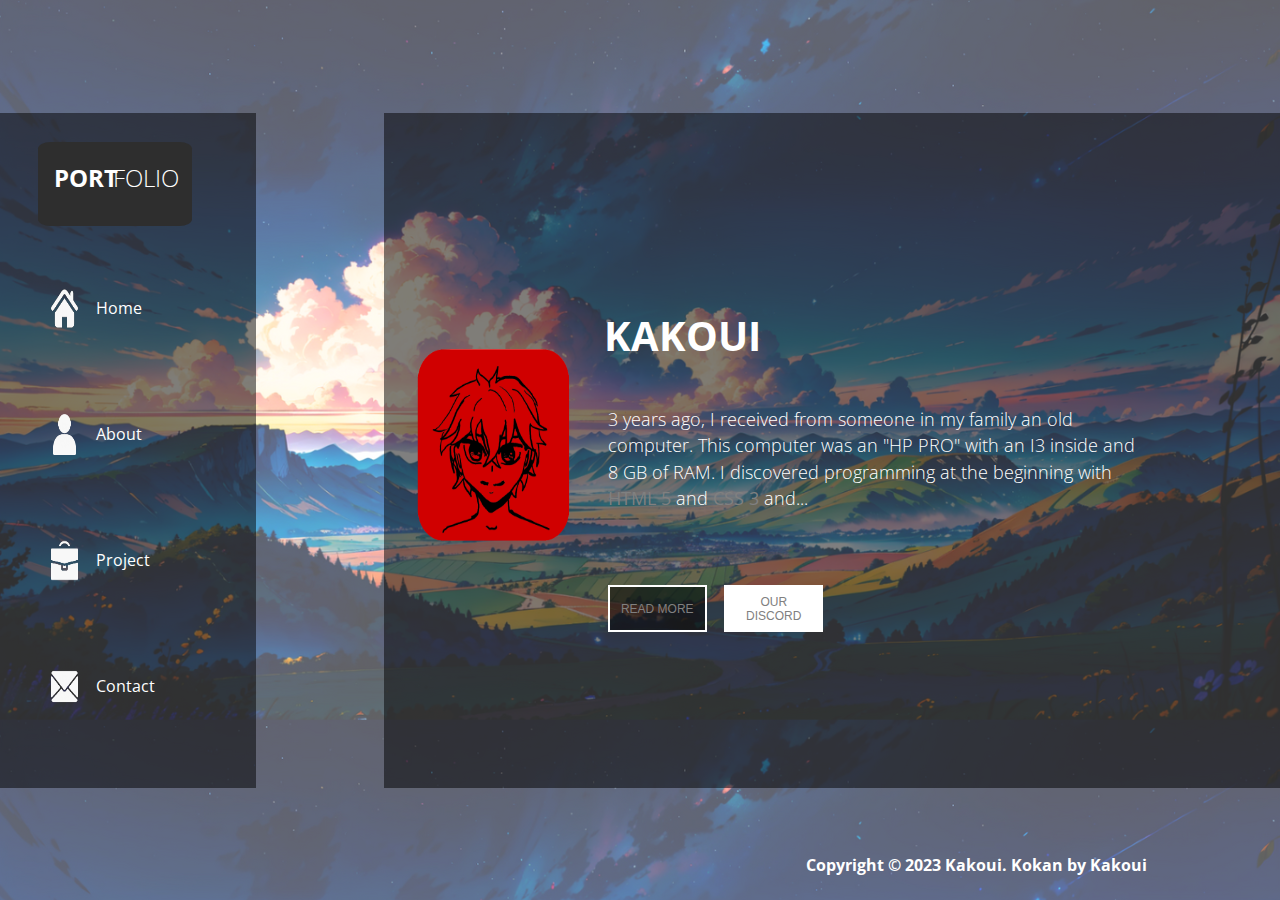
<file: src/index.html>
<!---------- index.html for Portfolio Kakoui ---------->

<!DOCTYPE html>
<html lang="fr">
  <head>
    <meta charset="utf-8" />
    <title>Home - Kakoui</title>

    <link rel="shortcut icon" href="../image/me.ico" type="image/x-icon" />

    <!-- CSS -->

    <link rel="stylesheet" href="../css/style.css" type="text/css" />
    <link rel="stylesheet" href="../css/home.css" type="text/css" />
    <link rel="stylesheet" href="../css/about.css" type="text/css" />
    <link rel="stylesheet" href="../css/project.css" type="text/css" />
    <link rel="stylesheet" href="../css/contact.css" type="text/css" />
    <link
      rel="stylesheet"
      href="../css/resolution_mobile.css"
      type="text/css"
    />

    <!-- Navigation -->

    <nav>
      <ul class="nav_group">
        <li id="home_nav">
          <img
            src="../image/home_icon_white.png"
            height="45%"
            width="21%"
            id="image_home_nav_white"
            alt="home_icon_white.png"
          />
          <img
            src="../image/home_icon_black.png"
            height="45%"
            width="21%"
            id="image_home_nav_black"
            alt="home_icon_black.png"
          />
          <a href="index.html" id="text_home_nav">Home</a>
        </li>
        <li id="about_nav">
          <img
            src="../image/about_icon_white.png"
            height="45%"
            width="21%"
            id="image_about_nav_white"
            alt="about_icon_white.png"
          />
          <a href="about.html" id="text_about_nav">About</a>
        </li>
        <li id="project_nav">
          <img
            src="../image/project_icon_white.png"
            height="45%"
            width="21%"
            id="image_project_nav_white"
            alt="project_icon_white.png"
          />
          <a href="project.html" id="text_project_nav">Project</a>
        </li>
        <li id="contact_nav">
          <img
            src="../image/contact_icon_white.png"
            height="45%"
            width="21%"
            id="image_contact_nav_white"
            alt="contact_icon_white.png"
          />
          <a href="contact.html" id="text_contact_nav">Contact</a>
        </li>
      </ul>
    </nav>
  </head>

  <body>
    <!-- Header -->

    <header>
      <h1 id="title_portfolio">
        <h1 id="title_port">PORT</h1>
        <h1 id="title_folio">FOLIO</h1>
      </h1>
    </header>

    <!-- Article About (Introduction) -->

    <article class="article_kakoui_home">
      <!--TitleOfArticle-->
      <a href="src/about.html"><h1 id="text1_kakoui_home">KAKOUI</h1></a>
      <!--PDP-->
      <img
        id="image1_kakoui_home"
        src="../image/me_ovale.png"
        height="28.5%"
        width="17.5%"
        alt="me_ovale.png"
      />
      <!--TextOfArticle-->
      <h4 id="text2_kakoui_home">
        3 years ago, I received from someone in my family an old computer. This
        computer was an "HP PRO" with an I3 inside and 8 GB of RAM. I discovered
        programming at the beginning with
        <a
          href="https://fr.wikipedia.org/wiki/HTML5"
          style="color: grey; font-weight: normal"
          >HTML 5 </a
        >and
        <a
          href="https://fr.wikipedia.org/wiki/Feuilles_de_style_en_cascade"
          style="color: grey; font-weight: normal"
          >CSS 3</a
        >
        and...
      </h4>
      <!--BUTTON_READMORE-->
      <button id="button_readmore_home" class="btn-black-type">
        <a
          href="about.html"
          style="text-decoration: none; color: grey; font-size: normal"
          >READ MORE</a
        >
      </button>
      <!--BUTTON_DISCORD-->
      <button id="button_discord_home" class="btn-white-type">
        <a
          href="https://discord.gg/e296TW5T4S"
          style="text-decoration: none; color: grey; font-size: normal"
          >OUR DISCORD</a
        >
      </button>
    </article>

    <!-- Footer -->

    <footer>
      <!-- Copyright -->

      <h4 id="copyright_footer">Copyright © 2023 Kakoui. Kokan by Kakoui</h4>
    </footer>

    <!-- JS -->

    <script src="../js/app.js"></script>
  </body>
</html>
</file>
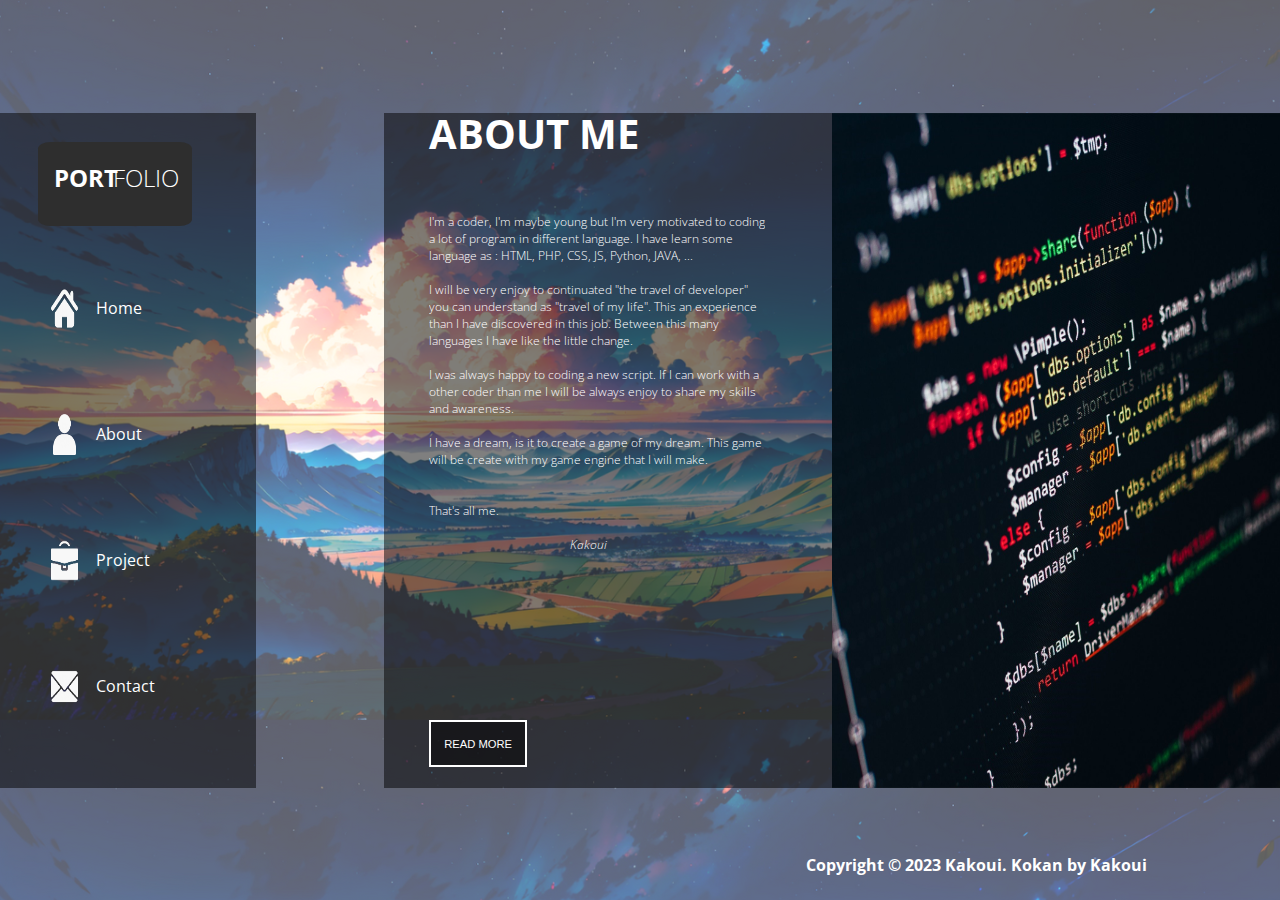
<file: src/about.html>
<!---------- about.html for Portfolio Kakoui ---------->

<!DOCTYPE html>
<html lang="fr">
  <head>
    <meta charset="utf-8" />
    <title>About - Kakoui</title>

    <link rel="shortcut icon" href="../image/me.ico" type="image/x-icon" />

    <!-- CSS -->

    <link rel="stylesheet" href="../css/style.css" type="text/css" />
    <link rel="stylesheet" href="../css/home.css" type="text/css" />
    <link rel="stylesheet" href="../css/about.css" type="text/css" />
    <link rel="stylesheet" href="../css/project.css" type="text/css" />
    <link rel="stylesheet" href="../css/contact.css" type="text/css" />
    <link
      rel="stylesheet"
      href="../css/resolution_mobile.css"
      type="text/css"
    />

    <!-- Navigation -->

    <nav>
      <ul class="nav_group">
        <li id="home_nav">
          <img
            src="../image/home_icon_white.png"
            height="45%"
            width="21%"
            id="image_home_nav"
            alt="home_icon_white.png"
          />
          <a href="index.html" id="text_home_nav">Home</a>
        </li>
        <li id="about_nav">
          <img
            src="../image/about_icon_white.png"
            height="45%"
            width="21%"
            id="image_about_nav"
            alt="about_icon_white.png"
          />
          <a href="about.html" id="text_about_nav">About</a>
        </li>
        <li id="project_nav">
          <img
            src="../image/project_icon_white.png"
            height="45%"
            width="21%"
            id="image_project_nav"
            alt="project_icon_white.png"
          />
          <a href="project.html" id="text_project_nav">Project</a>
        </li>
        <li id="contact_nav">
          <img
            src="../image/contact_icon_white.png"
            height="45%"
            width="21%"
            id="image_contact_nav"
            alt="contact_icon_white.png"
          />
          <a href="contact.html" id="text_contact_nav">Contact</a>
        </li>
      </ul>
    </nav>
  </head>
</html>

<body>
  <!-- Header -->

  <header>
    <h1 id="title_portfolio">
      <h1 id="title_port">PORT</h1>
      <h1 id="title_folio">FOLIO</h1>
    </h1>
  </header>

  <!-- Article About Me -->

  <article class="article_aboutme_about">
    <!--Title-->
    <h1 id="title_aboutme_about">ABOUT ME</h1>
    <!--Image-->
    <img id="image_aboutme_about" src="../image/programming.jpg" alt="programming.jpg">
    <!--TextOfArticle-->
    <h4 id="text_aboutme_about">
        I'm a coder, I'm maybe young but I'm very motivated to coding a lot of
        program in different language. I have learn some language as : HTML,
        PHP, CSS, JS, Python, JAVA, ... 
        <br><br>
        I will be very enjoy to continuated 
        "the travel of developer" you can understand as "travel of my life".
        This an experience than I have discovered in this job. Between this 
        many languages I have like the little change.
        <br><br>
        I was always happy to coding a new script. If I can work with a other
        coder than me I will be always enjoy to share my skills and awareness.
        <br><br>
        I have a dream, is it to create a game of my dream. This game will be 
        create with my game engine that I will make. 
        <br><br><br>
        That's all me.
        <br><br>
                                                       <em>Kakoui</em>
    </h4>
    <!--Button-->
    <button id="button_aboutme_about" class="btn-black-type" href="#">READ MORE</button>
  </article>


    <!-- Footer -->

    <footer>
        <!-- Copyright -->
  
        <h4 id="copyright_footer">Copyright © 2023 Kakoui. Kokan by Kakoui</h4>
      </footer>
  
      <!-- JS -->
  
      <script src="../js/app.js"></script>
    </body>
</html>
</file>
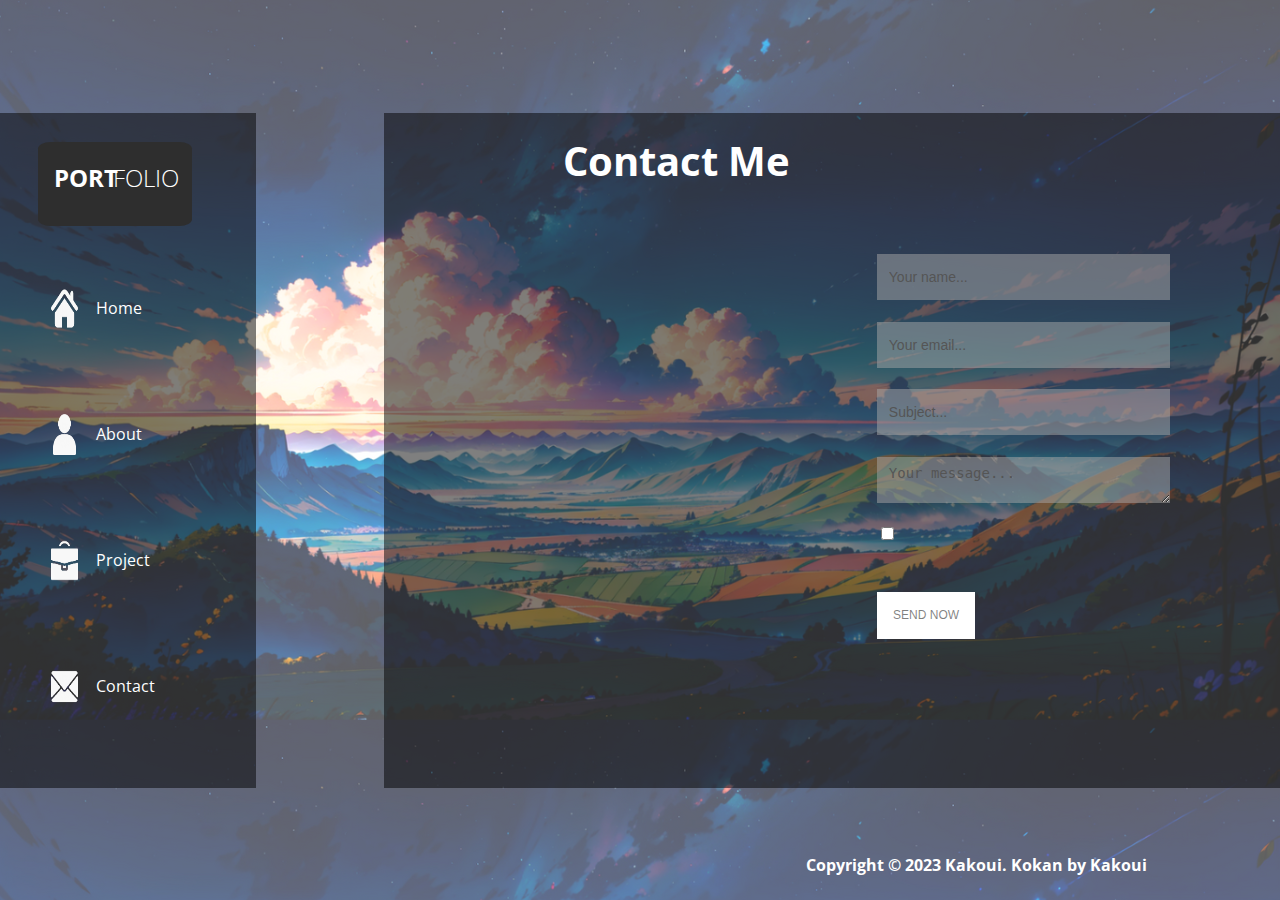
<file: src/contact.html>
<!---------- contact.html for Portfolio Kakoui ---------->

<!DOCTYPE html>
<html lang="fr">
  <head>
    <meta charset="utf-8"/>
    <title>Contact - Kakoui</title>

    <link rel="shortcut icon" href="../image/me.ico" type="image/x-icon" />

    <!-- CSS -->

    <link rel="stylesheet" href="../css/style.css" type="text/css" />
    <link rel="stylesheet" href="../css/home.css" type="text/css" />
    <link rel="stylesheet" href="../css/about.css" type="text/css" />
    <link rel="stylesheet" href="../css/project.css" type="text/css" />
    <link rel="stylesheet" href="../css/contact.css" type="text/css" />
    <link
      rel="stylesheet"
      href="../css/resolution_mobile.css"
      type="text/css"
    />

    <!-- Navigation -->

    <nav>
      <ul class="nav_group">
        <li id="home_nav">
          <img
            src="../image/home_icon_white.png"
            height="45%"
            width="21%"
            id="image_home_nav"
            alt="home_icon_white.png"
          />
          <a href="index.html" id="text_home_nav">Home</a>
        </li>
        <li id="about_nav">
          <img
            src="../image/about_icon_white.png"
            height="45%"
            width="21%"
            id="image_about_nav"
            alt="about_icon_white.png"
          />
          <a href="about.html" id="text_about_nav">About</a>
        </li>
        <li id="project_nav">
          <img
            src="../image/project_icon_white.png"
            height="45%"
            width="21%"
            id="image_project_nav"
            alt="project_icon_white.png"
          />
          <a href="project.html" id="text_project_nav">Project</a>
        </li>
        <li id="contact_nav">
          <img
            src="../image/contact_icon_white.png"
            height="45%"
            width="21%"
            id="image_contact_nav"
            alt="contact_icon_white.png"
          />
          <a href="contact.html" id="text_contact_nav">Contact</a>
        </li>
      </ul>
    </nav>
  </head>
</html>

<body>
  <!-- Header -->

  <header>
    <h1 id="title_portfolio">
      <h1 id="title_port">PORT</h1>
      <h1 id="title_folio">FOLIO</h1>
    </h1>
  </header>

  <!-- Article Contact --> 

  <article class="article_contactme_contact">

    <!--TitleOfArticle-->
    <h1 id="title_contactme_contact">Contact Me</h1>

    <!--MAP-->
    <iframe id="map_contactme_contact"
    src="https://www.google.com/maps/embed?pb=!1m18!1m12!1m3!1d167997.47302519536!2d2.182224007219332!3d48.85896330327525!2m3!1f0!2f0!3f0!3m2!1i1024!2i768!4f13.1!3m3!1m2!1s0x47e66e1f06e2b70f%3A0x40b82c3688c9460!2sParis!5e0!3m2!1sfr!2sfr!4v1692612974766!5m2!1sfr!2sfr"
    style="border:0;" allowfullscreen="" 
    loading="lazy">
    </iframe>

    <!-- Form -->
    
    <form id="contact-form">
    
      <!--Name-->
      <input name="name" type="text" class="form-type" 
      id="name_contactme_contact" placeholder="Your name..." required="">
      <!--Email-->
      <input name="email" type="email" class="form-type"
      id="email_contactme_contact" placeholder="Your email..." required="">
      <!--Subject-->
      <input name="subject" type="text" class="form-type"
      id="subject_contactme_contact" placeholder="Subject..." required="">
      <!--YourMessage-->
      <textarea name="message" rows="6" class="form-type"
      id="message_contactme_contact" placeholder="Your message..." required=""></textarea>
    
    </form>  
    

    <!--Button-->
    <button type="submit" id="button_contactme_contact" class="btn-white-type">SEND NOW</button>

    <!--CheckBox-->

    <input type="checkbox" id="checkbox_contactme_contact" class="checkbox"></input>

</article>

    <!-- Footer -->

    <footer>
        <!-- Copyright -->
  
        <h4 id="copyright_footer">Copyright © 2023 Kakoui. Kokan by Kakoui</h4>
      </footer>
  
      <!-- JS -->
  
      
      <script src="https://cdnjs.cloudflare.com/ajax/libs/gsap/3.5.1/gsap.min.js"></script>
      <script src="https://cdn.emailjs.com/dist/email.min.js"></script>
      <script src="../js/app.js"></script>
      <script src="../js/contact.js"></script>
    </body>
</html>
</file>
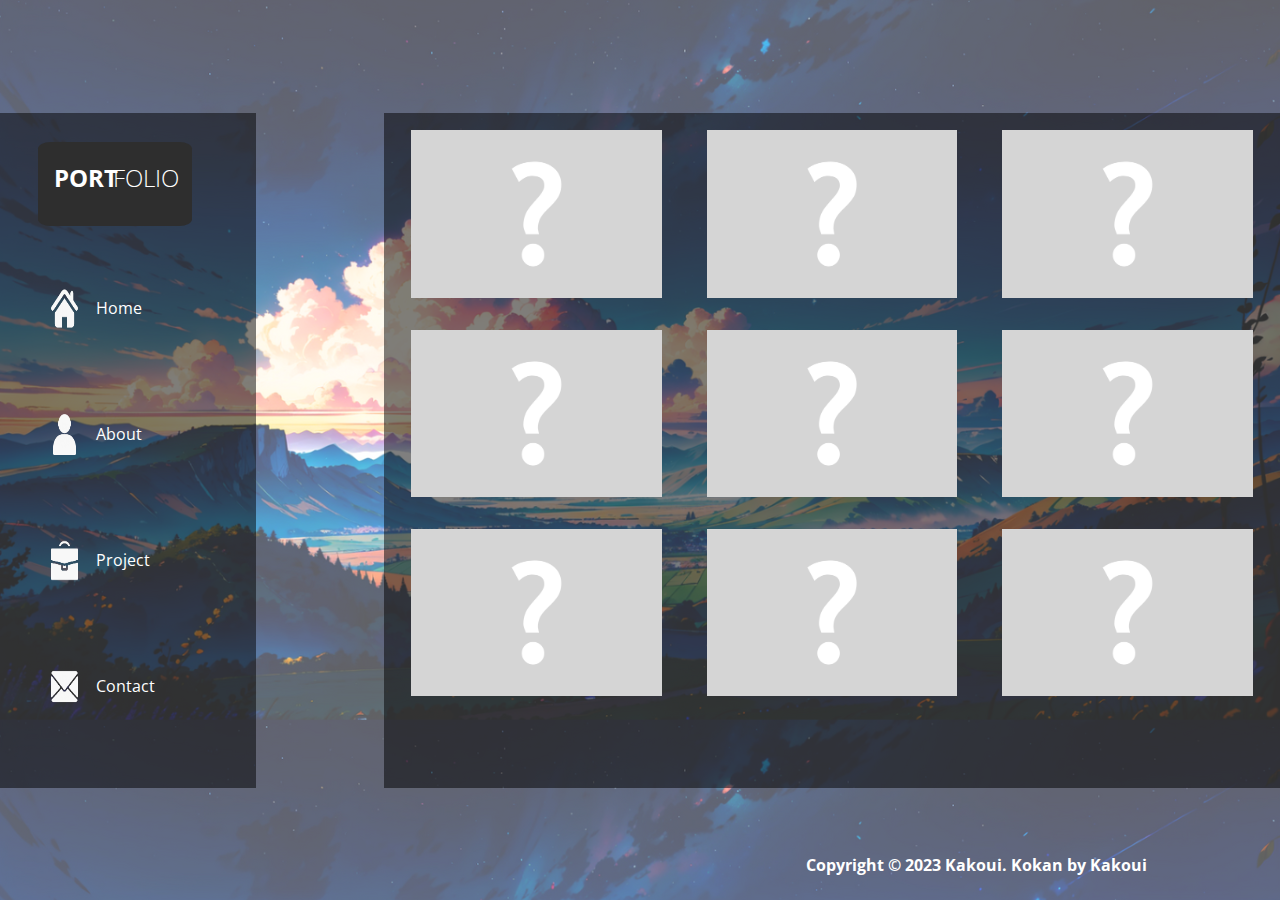
<file: src/project.html>
<!---------- project.html for Portfolio Kakoui ---------->

<!DOCTYPE html>
<html lang="fr">
  <head>
    <meta charset="utf-8" />
    <title>Project - Kakoui</title>

    <link rel="shortcut icon" href="../image/me.ico" type="image/x-icon" />

    <!-- CSS -->

    <link rel="stylesheet" href="../css/style.css" type="text/css" />
    <link rel="stylesheet" href="../css/home.css" type="text/css" />
    <link rel="stylesheet" href="../css/about.css" type="text/css" />
    <link rel="stylesheet" href="../css/project.css" type="text/css" />
    <link rel="stylesheet" href="../css/contact.css" type="text/css" />
    <link
      rel="stylesheet"
      href="../css/resolution_mobile.css"
      type="text/css"
    />

    <!-- Navigation -->

    <nav>
      <ul class="nav_group">
        <li id="home_nav">
          <img
            src="../image/home_icon_white.png"
            height="45%"
            width="21%"
            id="image_home_nav"
            alt="home_icon_white.png"
          />
          <a href="index.html" id="text_home_nav">Home</a>
        </li>
        <li id="about_nav">
          <img
            src="../image/about_icon_white.png"
            height="45%"
            width="21%"
            id="image_about_nav"
            alt="about_icon_white.png"
          />
          <a href="about.html" id="text_about_nav">About</a>
        </li>
        <li id="project_nav">
          <img
            src="../image/project_icon_white.png"
            height="45%"
            width="21%"
            id="image_project_nav"
            alt="project_icon_white.png"
          />
          <a href="project.html" id="text_project_nav">Project</a>
        </li>
        <li id="contact_nav">
          <img
            src="../image/contact_icon_white.png"
            height="45%"
            width="21%"
            id="image_contact_nav"
            alt="contact_icon_white.png"
          />
          <a href="contact.html" id="text_contact_nav">Contact</a>
        </li>
      </ul>
    </nav>
  </head>
</html>

<body>
  <!-- Header -->

  <header>
    <h1 id="title_portfolio">
      <h1 id="title_port">PORT</h1>
      <h1 id="title_folio">FOLIO</h1>
    </h1>
  </header>

  <!-- Article Project -->

  <article class="article_myprojects_project">
    <!--ProjectPresentation-->
    
    <div class="project_grid_container">
      <!--None-->
      <img src="../image/none.png" class="project_grid_item" id="item_01" alt="none.png">
      <!--None-->
      <img src="../image/none.png" class="project_grid_item" id="item_02" alt="none.png">
      <!--None-->
      <img src="../image/none.png" class="project_grid_item" id="item_03" alt="none.png">
      <!--None-->
      <img src="../image/none.png" class="project_grid_item" id="item_04" alt="none.png">
      <!--None-->
      <img src="../image/none.png" class="project_grid_item" id="item_05" alt="none.png">
      <!--None-->
      <img src="../image/none.png" class="project_grid_item" id="item_06" alt="none.png">
      <!--None-->
      <img src="../image/none.png" class="project_grid_item" id="item_07" alt="none.png">
      <!--None-->
      <img src="../image/none.png" class="project_grid_item" id="item_08" alt="none.png">
      <!--None-->
      <img src="../image/none.png" class="project_grid_item" id="item_09" alt="none.png">


    </div>
  </article>

    <!-- Footer -->

    <footer>
        <!-- Copyright -->
  
        <h4 id="copyright_footer">Copyright © 2023 Kakoui. Kokan by Kakoui</h4>
      </footer>
  
      <!-- JS -->
  
      <script src="../js/app.js"></script>
    </body>
</html>
</file>
<file: css/style.css>
/*---------- style.css for Portfolio Kakoui ----------*/

@import url('https://fonts.googleapis.com/css2?family=Open+Sans:wght@300&display=swap');


html {
	overflow: hidden;
}

body { 
    background-image: url('../image/background.png');
    background-size: 100%;
    color: white;
    text-decoration: none;
    font-family: 'Open Sans', sans-serif;
}

/*---------------------------------------  Class ---------------------------------------*/

/*-- Form Type --*/

.form-type {
    display: block;
    width: 30%;
    height: 5%;
    padding: 6px 12px;
    font-size: 14px;
    line-height: 1.42857143;
    color: #555;
    background-color: rgba(168, 168, 168, 0.5);
    background-image: none;
    border: 0px solid rgba(168, 168, 168, 0.5);
    transition: border-color ease-in-out .15s,box-shadow ease-in-out .15s
}

.form-type:focus {
    border-color: #66afe9;
    outline: 0;
    box-shadow: inset 0 1px 1px rgba(0,0,0,.075),0 0 8px rgba(102,175,233,.6)
}

.form-type::placeholder {
    color: #555;
    opacity: 1;
}

/*-- Button Black Type --*/

.btn-black-type {
    text-decoration: none;
    border: 2px white solid;
    color: white;
    background: rgba(0,0,0,0.5);
    height: 5.5%;
    width: 8%;
    font-size: 75%;
    transition: 0.5s;
}

.btn-black-type:hover {
    border: 2px white solid;
    color: rgba(0,0,0,0.5);
    background: white;
    transition: 0.5s;
}

/* Button White Type */

.btn-white-type {
    text-decoration: none;
    border: 2px white solid;
    color: rgba(0,0,0,0.5);
    background: white;
    height: 5.5%;
    width: 8%;
    font-size: 75%;
    transition: 0.5s;
}

.btn-white-type:hover {
    border: 2px white solid;
    color: white;
    background: rgba(0,0,0,0.5);
    transition: 0.5s;
}

/* CheckBox */

.checkbox {
    border: 1px white solid;
    background-color: rgba(0,0,0,0.5);
}

/*------------------------------------------------------------------------------*/


/* --------------------------------------- Navigation ---------------------------------------*/

nav {
    position: absolute;
    top: 40%;
    left: 0%;
    text-decoration: none;
}
  

/*---------------------- Navigation Groupe ----------------------*/

.nav_group {
    text-decoration: none;
}


/*-------------------- HOME_NAV --------------------*/

nav #home_nav {
    position: absolute;
    top: -400%;
    left: 150%;
    height: 500%;
    width: 500%;
    z-index: calc(1);
    list-style-type: none;
    transition: 0.5s;
}

nav #home_nav:hover {
    color:rgba(0, 0, 0, 0.5);
    z-index: calc(1);
    list-style-type: none;
    color:rgba(0, 0, 0, 0.5);
    z-index: calc(1);
    list-style-type: none;
    height: 600%;
    width: 600%;
    transition: 0.5s;
}

/*----*/

nav #image_home_nav_white {
    position: absolute;
    top: 0%;
    left: 0%;
}

/*----*/ 

nav #text_home_nav {
    position: absolute;
    top: 10%;
    left: 35%;
    text-decoration: none; 
    color: white;
}

nav #text_home_nav:hover {
    color: white;
}

/*----------------------------------------*/

/*-------------------- ABOUT_NAV --------------------*/

nav #about_nav {
    position: absolute;
    top: 300%;
    left: 150%;
    height: 500%;
    width: 500%;
    z-index: calc(1);
    list-style-type: none;
    transition: 0.5s;
}

nav #about_nav:hover {
    color:rgba(0, 0, 0, 0.5);
    z-index: calc(1);
    list-style-type: none;
    color:rgba(0, 0, 0, 0.5);
    z-index: calc(1);
    list-style-type: none;
    height: 600%;
    width: 600%;
    transition: 0.5s;
}

/*----*/

nav #image_about_nav_white {
    position: absolute;
    top: 0%;
    left: 0%;
}

/*----*/

nav #text_about_nav {
    position: absolute;
    top: 10%;
    left: 35%;
    text-decoration: none; 
    color: white;
}

nav #text_about_nav:hover {
    color: white;
}

/*----------------------------------------*/

/*-------------------- PROJECT_NAV --------------------*/

nav #project_nav {
    position: absolute;
    top: 1000%;
    left: 150%;
    height: 500%;
    width: 500%;
    z-index: calc(1);
    list-style-type: none;
    transition: 0.5s;
}

nav #project_nav:hover {
    color:rgba(0, 0, 0, 0.5);
    z-index: calc(1);
    list-style-type: none;
    color:rgba(0, 0, 0, 0.5);
    z-index: calc(1);
    list-style-type: none;
    height: 600%;
    width: 600%;
    transition: 0.5s;
}

/*----*/

nav #image_project_nav_white {
    position: absolute;
    top: 0%;
    left: 0%;
}

/*----*/

nav #text_project_nav {
    position: absolute;
    top: 10%;
    left: 35%;
    text-decoration: none; 
    color: white;
}

nav #text_project_nav:hover {
    color: white;
}

/*----------------------------------------*/

/*-------------------- CONTACT_NAV --------------------*/

nav #contact_nav {
    position: absolute;
    top: 1700%;
    left: 150%;
    height: 500%;
    width: 500%;
    z-index: calc(1);
    list-style-type: none;
    transition: 0.5s;
    
}

nav #contact_nav:hover {
    color:rgba(0, 0, 0, 0.5);
    z-index: calc(1);
    list-style-type: none;
    color:rgba(0, 0, 0, 0.5);
    z-index: calc(1);
    list-style-type: none;
    height: 600%;
    width: 600%;
    transition: 0.5s;
}

/*----*/

nav #image_contact_nav_white {
    position: absolute;
    top: 0%;
    left: 0%;
}

/*----*/

nav #text_contact_nav {
    position: absolute;
    top: 10%;
    left: 35%;
    text-decoration: none; 
    color: white;
}

nav #text_contact_nav:hover {
    color: white;
}

/*----------------------------------------*/


/*------------------------------------------------------------------------------*/



/* --------------------------------------- Header ---------------------------------------*/

header {
    position: absolute;
    top: 12.5%;
    left: 0%;
    margin: 0%;
    background-color: rgba(0, 0, 0, 0.5);
    height: 75%;
    width: 20%;
}

#title_portfolio {
    position: absolute;
    top: 2%;
    left: 15%;
    background-color: rgb(46, 46, 46);
    width: 60%;
    height: 12.5%;
    border-radius: 8%;
    font-size:  x-large;
}

#title_port {
    position: absolute;
    top: 4.75%;
    left: 23.25%;
    font-weight: bolder;
}

#title_folio {
    position: absolute;
    top: 4.75%;
    left: 44%;
    font-weight: lighter;
}

/*------------------------------------------------------------------------------*/

/* --------------------------------------- ScrollBar ---------------------------------------*/

::-webkit-scrollbar {
    width: 7px;
    background: rgba(0, 0, 0, 0.5);
}
::-webkit-scrollbar-thumb {
    border: solid 0 transparent;
    background-color: #555;
}


/*------------------------------------------------------------------------------*/


/* --------------------------------------- Footer ---------------------------------------*/

footer {
    position: absolute;
    bottom: 0%;
    left: 60%;
    height: 7%;
    width: 30%;
}

#copyright_footer {
    font-size: 100%;
    position: absolute;
    bottom: 30%;
    left: 10%;
    height: 10%;
    width: 100%;
}

/*------------------------------------------------------------------------------*/

/* --------------------------------------- Other ---------------------------------------*/

/*-- Lien --*/

a {
    text-decoration: none;
}

/*-- Keyframes --*/

@keyframes fillColour {
    0% {
      color: #fff;
    }
    50% {
      color: #fff;
    }
    100% {
      color: #333;
    }
  }

/*------------------------------------------------------------------------------*/
</file>
<file: css/home.css>
/*---------- home.css for Portfolio Kakoui ----------*/

/*-- Article "About" of Kakoui  --*/ 

.article_kakoui_home {
    position: absolute;
    top: 12.5%;
    left: 30%;
    background-color: rgba(0, 0, 0, 0.5);
    height: 75%;
    width: 70%;
}

/*TitleOfArticle*/

#text1_kakoui_home {
    position: absolute;
    top: 25%;
    color: white;
    text-decoration: none;
    font-size: 250%;
    margin-left: 24.5%;
    font-weight: xx-large;
    transition: 0.5s;
}

#text1_kakoui_home:hover {
    color: grey;
    font-size: 240%;
    position: absolute;
    top: 26%;
    margin-left: 24.5%;
    transition: 0.5s;
}

/*TextOfArticle*/

#text2_kakoui_home {
    position: absolute;
    top: 40%;
    margin-left: 25%;
    color: white;
    font-size: 110%;
    width: 60%;
    text-decoration: none;
    font-weight: lighter;
    line-height: 150%;
}

/*Image*/

#image1_kakoui_home {
    position: absolute;
    left: 3.5%;
    top: 35%;
    transition: 0.5s;

}

#image1_kakoui_home:hover {
    position: absolute;
    left: 3.75%;
    top: 36%;
    height: 27%;
    width: 17%;
    transition: 0.5s;
}

/*BUTTON_READMORE*/

#button_readmore_home {
    position: absolute;
    top: 57.5%;
    left: 25%;
}

/*BUTTON_DISCORD*/

#button_discord_home {
    position: absolute;
    top: 57.5%;
    left: 35%;
}
</file>
<file: css/about.css>
/*---------- home.css for Portfolio Kakoui ----------*/

/*-- Article About Me  --*/ 

.article_aboutme_about {
    position: absolute;
    top: 12.5%;
    left: 30%;
    background-color: rgba(0, 0, 0, 0.5);
    height: 75%;
    width: 70%;
}

/*TitleOfArticle*/

#title_aboutme_about {
    position: absolute;
    top: 5%;
    right: 45%;
    color: white;
    text-decoration: none;
    font-size: 250%;
    margin-left: 24.5%;
    font-weight: bold;
    height: 100%;
    width: 50%;
}

/*Image*/

#image_aboutme_about {
    position: absolute;
    top: 0%;
    left: 50%;
    width: 50%;
    height: 100%;
}

/*TextOfArticle*/

#text_aboutme_about {
    position: absolute;
    left: 5%;
    top: 17.5%;
    height: 72%;
    width: 37.5%;
    font-weight: lighter;
    overflow: auto;
}

/*Button_READMORE*/

#button_aboutme_about {
    position: absolute;
    top: 85%;
    left: 5%;
}

#button_aboutme_about:hover {
    border: 2px white solid;
    color: rgba(0,0,0,0.5);
    background: white;
    transition: 0.5s;
}
</file>
<file: css/project.css>
/*---------- project.css for Portfolio Kakoui ----------*/

/*-- Article Project  --*/

.article_myprojects_project {
    position: absolute;
    top: 12.5%;
    left: 30%;
    background-color: rgba(0, 0, 0, 0.5);
    height: 75%;
    width: 70%;
    overflow: auto;
}

/*ProjectPresentation*/

.project_grid_container {
    display: table;
}

/*--*/

.project_grid_item {
    max-width: 28%;
    max-height: 28%;
    width: 28%;
    height:  28%;
    margin-left: 3%;
    margin-right: 2%;
    margin-bottom: 1%;
    margin-top: 2%;
}

/*--*/

#item_01:hover {
    background-color: (168, 168, 168, 0.5);
    transition: 1s;
    content: "Test";
}

#item_02:hover {
    background-color: (168, 168, 168, 0.5);
}

#item_03:hover {
    background-color: (168, 168, 168, 0.5);
}

#item_04:hover {
    background-color: (168, 168, 168, 0.5);
}

#item_05:hover {
    background-color: (168, 168, 168, 0.5);
}

#item_06:hover {
    background-color: (168, 168, 168, 0.5);
}

#item_07:hover {
    background-color: (168, 168, 168, 0.5);
}

#item_08:hover {
    background-color: (168, 168, 168, 0.5);
}

#item_09:hover {
    background-color: (168, 168, 168, 0.5);
}
</file>
<file: css/contact.css>
/*---------- contact.css for Portfolio Kakoui ----------*/
 
/*-- Article Contact  --*/ 

.article_contactme_contact {
    position: absolute;
    top: 12.5%;
    left: 30%;
    background-color: rgba(0, 0, 0, 0.5);
    height: 75%;
    width: 70%;
}

/*TitleOfArticle*/

#title_contactme_contact {
    position: absolute;
    top: -1%;
    left: 20%;
    font-size: 250%;
    font-weight: bold;
}

/*MAP*/

#map_contactme_contact {
    position: absolute;
    top: 15%;
    left: 5%;
    width: 45%; 
    height: 55%;
}

/*--Form--*/

/*Name*/

#name_contactme_contact {
    position: absolute;
    top: 15%;
    left: 55%;
}

/*Email*/

#email_contactme_contact {
    position: absolute;
    top: 25%;
    left: 55%;
}

/*Subject*/

#subject_contactme_contact {
    position: absolute;
    top: 35%;
    left: 55%;
}

/*Message*/

#message_contactme_contact {
    position: absolute;
    top: 45%;
    left: 55%;
}

/*CheckBox*/

#checkbox_contactme_contact {
    position: absolute;
    top: 55%;
    left: 55%;
}

/*Button*/

#button_contactme_contact {
    position: absolute;
    top: 65%;
    left: 55%;
    
}
</file>
<file: css/resolution_mobile.css>
/*---------- resolution_mobile.css for Portfolio Kakoui ----------*/

/*-- 1024px under --*/

@media (max-width: 1280px) {
    
    /*style*/
    nav {
        position: absolute;
        left: 1%;
        height: 2%;
        width: 2%;
    }

    .btn-black-type {
        height: 7%;
        width: 11%;
    }
    
    .btn-white-type {
        height: 7%;
        width: 11%;
    }



    #title_port {
        position: absolute;
        left: 21.1%;
        font-size: x-large;
    }

    #title_folio {
        position: absolute;
        left: 44%;
        font-size: x-large;
    }

    /*home*/

    #button_readmore_home {
        position: absolute;
        top: 70%;   
    }

    #button_discord_home {
        position: absolute;
        top: 70%;
        left: 38%;
    }

    /*about*/

    #title_aboutme_about {
        position: absolute;
        top: -5%;
    }

    #text_aboutme_about {
        position: absolute;
        top: 12.5%;
        font-size: 75%;
    }

    #button_aboutme_about {
        position: absolute;
        top: 90%;
        height: 7%;
        width: 11%;
        font-size: 70%;
    }

    /*project*/

    /*contact*/

    #map_contactme_contact {
        position: absolute;
        top: 21%;
        height: 57%;
    }

    #name_contactme_contact {
        position: absolute;
        top: 21%;
    }

    #email_contactme_contact {
        position: absolute;
        top: 31%;
    }


    #subject_contactme_contact {
        position: absolute;
        top: 41%;
    }

    #message_contactme_contact {
        position: absolute;
        top: 51%;
    }

    #checkbox_contactme_contact {
        position: absolute;
        top: 61%;
    }

    #button_contactme_contact {
        position: absolute;
        top: 71%;
    }

        
}
</file>
